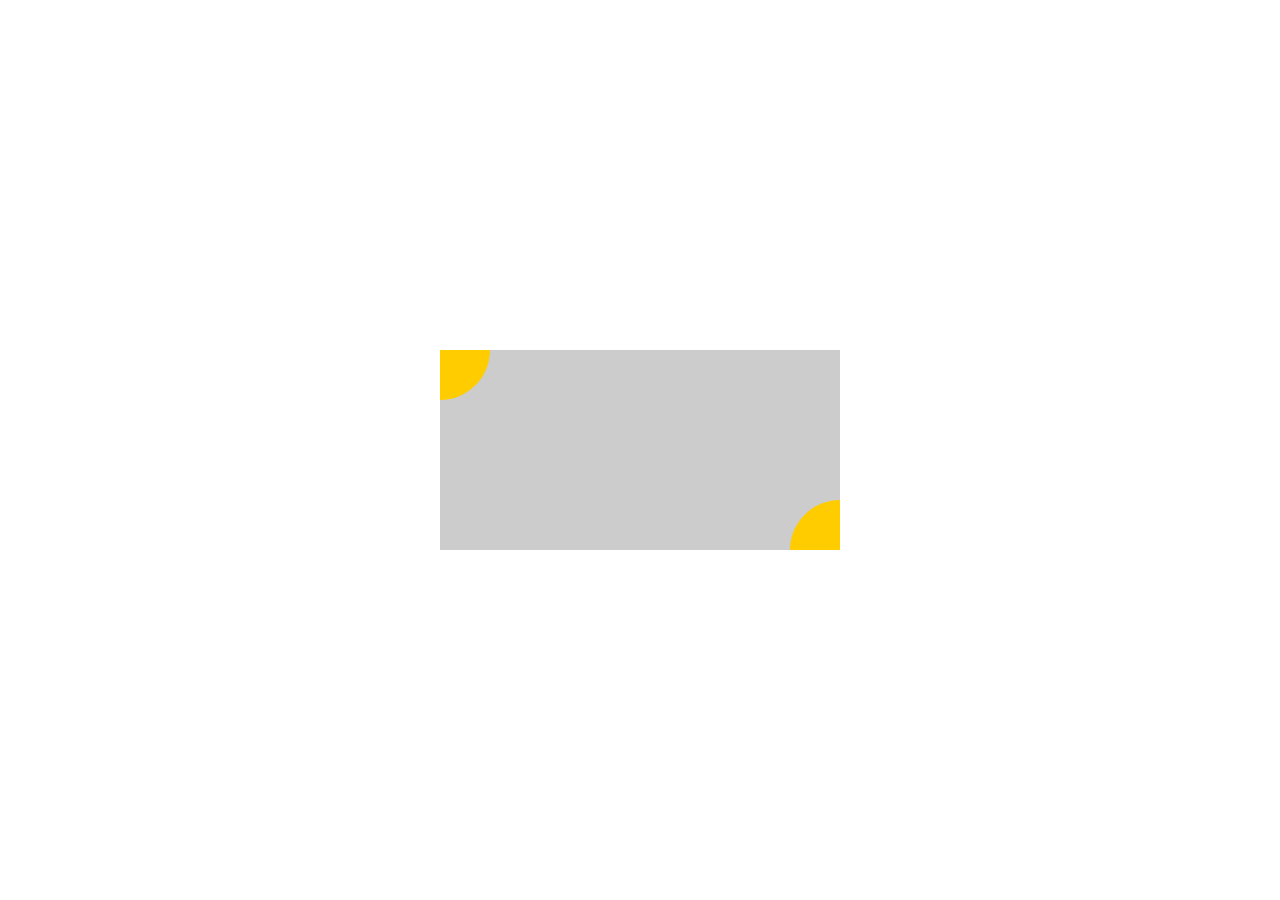
<file: task004/index.html>
<!DOCTYPE html>
<html>

<head>
    <meta charset="utf-8">
    <title>Task004</title>
    <link href="./CSS/task004.css" rel="stylesheet">
</head>

<body>
    <div class="wrap">
        <div class="main"></div>
    </div>
</body>

</html>
</file>
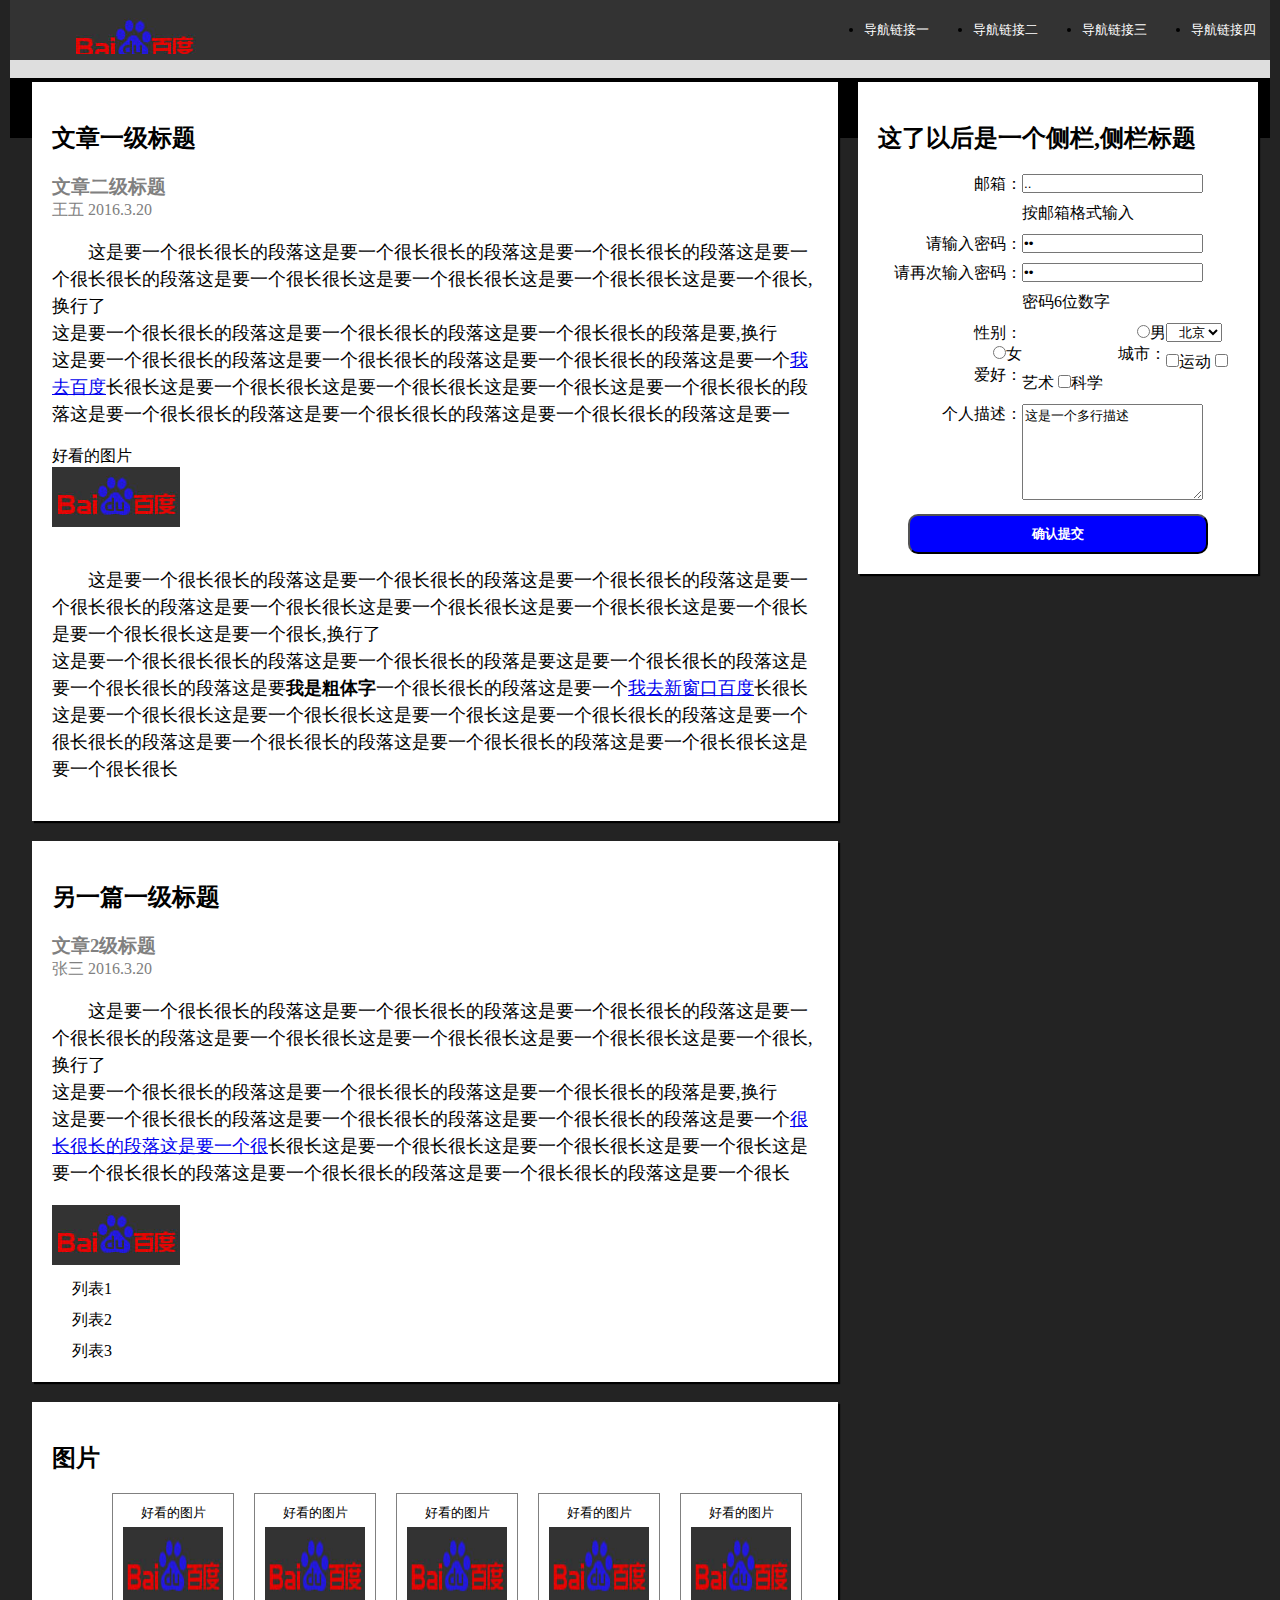
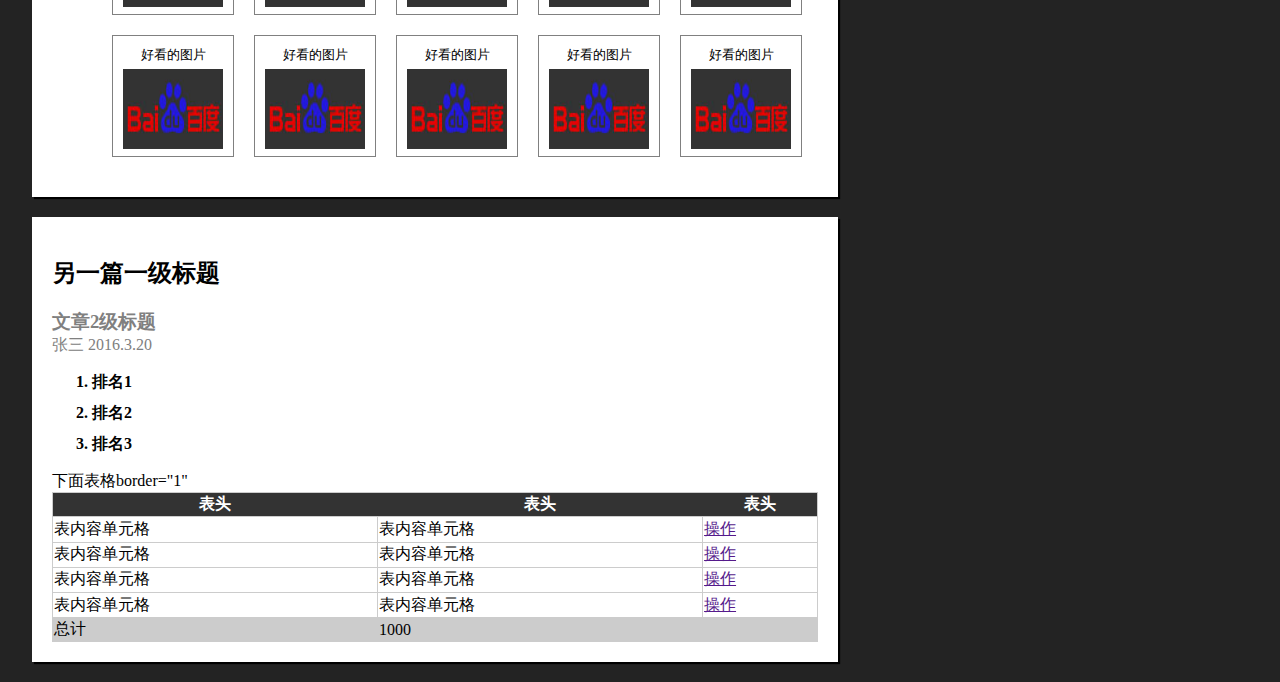
<file: task005/index.html>
<!DOCTYPE html>
<html lang="en">
<head>
    <meta charset="UTF-8">
    <title>demo</title>
    <link href="./css/task005.css" rel="stylesheet" type="text/css"/>
    <style type="text/css">
        /*问题：1代码冗杂2名字规范*/
    </style>
</head>
<body>

<div id="main">
    <!--header-->
    <div class="header">
        <div class="title">
            <h1>网站一级标题</h1>
        </div>
        <ul>
            <li><a href="#">导航链接一</a></li>
            <li><a href="#">导航链接二</a></li>
            <li><a href="#">导航链接三</a></li>
            <li><a href="#">导航链接四</a></li>
        </ul>
    </div>

    <!--content-->
    <div class="content">

        <div class="left">
            <!--con_article1-->
            <div class="con_article1">
                <h2>文章一级标题</h2>
                <h3>文章二级标题</h3>
                <div class="author"><a href="#">王五</a> <span>2016.3.20</span></div>
                <p>这是要一个很长很长的段落这是要一个很长很长的段落这是要一个很长很长的段落这是要一个很长很长的段落这是要一个很长很长这是要一个很长很长这是要一个很长很长这是要一个很长,换行了<br/>这是要一个很长很长的段落这是要一个很长很长的段落这是要一个很长很长的段落是要,换行<br/>这是要一个很长很长的段落这是要一个很长很长的段落这是要一个很长很长的段落这是要一个<a href="http://ife.baidu.com">我去百度</a>长很长这是要一个很长很长这是要一个很长很长这是要一个很长这是要一个很长很长的段落这是要一个很长很长的段落这是要一个很长很长的段落这是要一个很长很长的段落这是要一</p>
                好看的图片<br/><img src="images/baidu_logo.png"/><br/><br/>
                <p>这是要一个很长很长的段落这是要一个很长很长的段落这是要一个很长很长的段落这是要一个很长很长的段落这是要一个很长很长这是要一个很长很长这是要一个很长很长这是要一个很长是要一个很长很长这是要一个很长,换行了<br/>这是要一个很长很长很长的段落这是要一个很长很长的段落是要这是要一个很长很长的段落这是要一个很长很长的段落这是要<strong>我是粗体字</strong>一个很长很长的段落这是要一个<a href="http://ife.baidu.com" target="_blank">我去新窗口百度</a>长很长这是要一个很长很长这是要一个很长很长这是要一个很长这是要一个很长很长的段落这是要一个很长很长的段落这是要一个很长很长的段落这是要一个很长很长的段落这是要一个很长很长这是要一个很长很长</p>
            </div>
            <!--con_article2-->
            <div class="con_article2">
                <h2>另一篇一级标题</h2>
                <h3>文章2级标题</h3>
                <div class="author"><a href="#">张三</a> <span>2016.3.20</span></div>
                <p>这是要一个很长很长的段落这是要一个很长很长的段落这是要一个很长很长的段落这是要一个很长很长的段落这是要一个很长很长这是要一个很长很长这是要一个很长很长这是要一个很长,换行了<br/>这是要一个很长很长的段落这是要一个很长很长的段落这是要一个很长很长的段落是要,换行<br/>这是要一个很长很长的段落这是要一个很长很长的段落这是要一个很长很长的段落这是要一个<a  href="http://ife.baidu.com">很长很长的段落这是要一个很</a>长很长这是要一个很长很长这是要一个很长很长这是要一个很长这是要一个很长很长的段落这是要一个很长很长的段落这是要一个很长很长的段落这是要一个很长</p>
                <img src="images/baidu_logo.png" alt=""/>
                <ul>
                    <li>列表1</li>
                    <li>列表2</li>
                    <li>列表3</li>
                </ul>
            </div>
            <!--con_imgs-->
            <div class="con_imgs">
                <h2>图片</h2>
                <dl>
                    <dt></dt>
                    <dd>好看的图片<br/><img src="images/baidu_logo.png"/><br/><br/></dd>
                    <dd>好看的图片<br/><img src="images/baidu_logo.png"/><br/><br/></dd>
                    <dd>好看的图片<br/><img src="images/baidu_logo.png"/><br/><br/></dd>
                    <dd>好看的图片<br/><img src="images/baidu_logo.png"/><br/><br/></dd>
                    <dd>好看的图片<br/><img src="images/baidu_logo.png"/><br/><br/></dd>
                    <dd>好看的图片<br/><img src="images/baidu_logo.png"/><br/><br/></dd>
                    <dd>好看的图片<br/><img src="images/baidu_logo.png"/><br/><br/></dd>
                    <dd>好看的图片<br/><img src="images/baidu_logo.png"/><br/><br/></dd>
                    <dd>好看的图片<br/><img src="images/baidu_logo.png"/><br/><br/></dd>
                    <dd>好看的图片<br/><img src="images/baidu_logo.png"/><br/><br/></dd>
                </dl>
            </div>
            <!--con_article3-->
            <div class="con_article3">
                <h2>另一篇一级标题</h2>
                <h3>文章2级标题</h3>
                <div class="author"><a href="#">张三</a> <span>2016.3.20</span></div>
                <ol type="1">
                    <li>排名1</li>
                    <li>排名2</li>
                    <li>排名3</li>
                </ol>
                <table summary="a table for something">
                    <caption>下面表格border="1"</caption>
                    <thead>
                    <tr>
                        <th scope="col">表头</th>
                        <th scope="col">表头</th>
                        <th scope="col">表头</th>
                    </tr>
                    </thead>
                    <tbody>
                    <tr>
                        <td>表内容单元格</td>
                        <td>表内容单元格</td>
                        <td><a href="">操作</a></td>
                    </tr>
                    <tr>
                        <td>表内容单元格</td>
                        <td>表内容单元格</td>
                        <td><a href="">操作</a></td>
                    </tr>
                    <tr>
                        <td>表内容单元格</td>
                        <td>表内容单元格</td>
                        <td><a href="">操作</a></td>
                    </tr>
                    <tr>
                        <td>表内容单元格</td>
                        <td>表内容单元格</td>
                        <td><a href="">操作</a></td>
                    </tr>
                    </tbody>
                    <tfoot>
                    <tr>
                        <td>总计</td>
                        <td colspan="2">1000</td>
                    </tr>
                    </tfoot>
                </table>
            </div>
        </div>

        <div class="right">
            <!--con_article4-->
            <div class="con_article4">
                <h2>这了以后是一个侧栏,侧栏标题</h2>
                <form action="" method="post">
                    <div class="form_opts">
                        <label for="email">邮箱：</label>
                        <input type="text" value=".." name="email" id="email"/>
                    </div>
                    <div class="form_tips">按邮箱格式输入</div>
                    <div class="form_opts">
                        <label for="pass1">请输入密码：</label>
                        <input type="password" value=".." name="email" id="pass1"/>
                    </div>
                    <div class="form_opts">
                        <label for="pass2">请再次输入密码：</label>
                        <input type="password" value=".." name="email" id="pass2"/>
                    </div>
                    <div class="form_tips">密码6位数字</div>

                    <div class="form_opts">
                        <label>性别：</label>
                        <label> <input type="radio" name="sex"/>男</label>
                        <label> <input type="radio" name="sex"/>女</label>
                    </div>
                    <div class="form_opts">
                        <label>城市：</label>
                        <select name="city">
                            <label> <option value="c1">北京</option></label>
                            <label> <option value="c2">北京2</option></label>
                            <label> <option value="c3">北京3</option></label>
                        </select>
                    </div>
                    <div class="form_opts">
                        <label>爱好：</label>
                        <input type="checkbox" name="sport"/>运动
                        <input type="checkbox" name="art"/>艺术
                        <input type="checkbox" name="science"/>科学
                    </div>
                    <div class="form_opts">
                        <label>个人描述：</label>
                        <textarea cols="20" rows="6">这是一个多行描述</textarea>
                    </div>
                    <div class="btn">
                        <button type="submit">确认提交</button>
                    </div>
                </form>
            </div>
        </div>

    </div>

    <!--footer-->
    <div class="footer">
        <p>版权所有&copy;</p>
    </div>
</div>
</body>
</html>
</file>
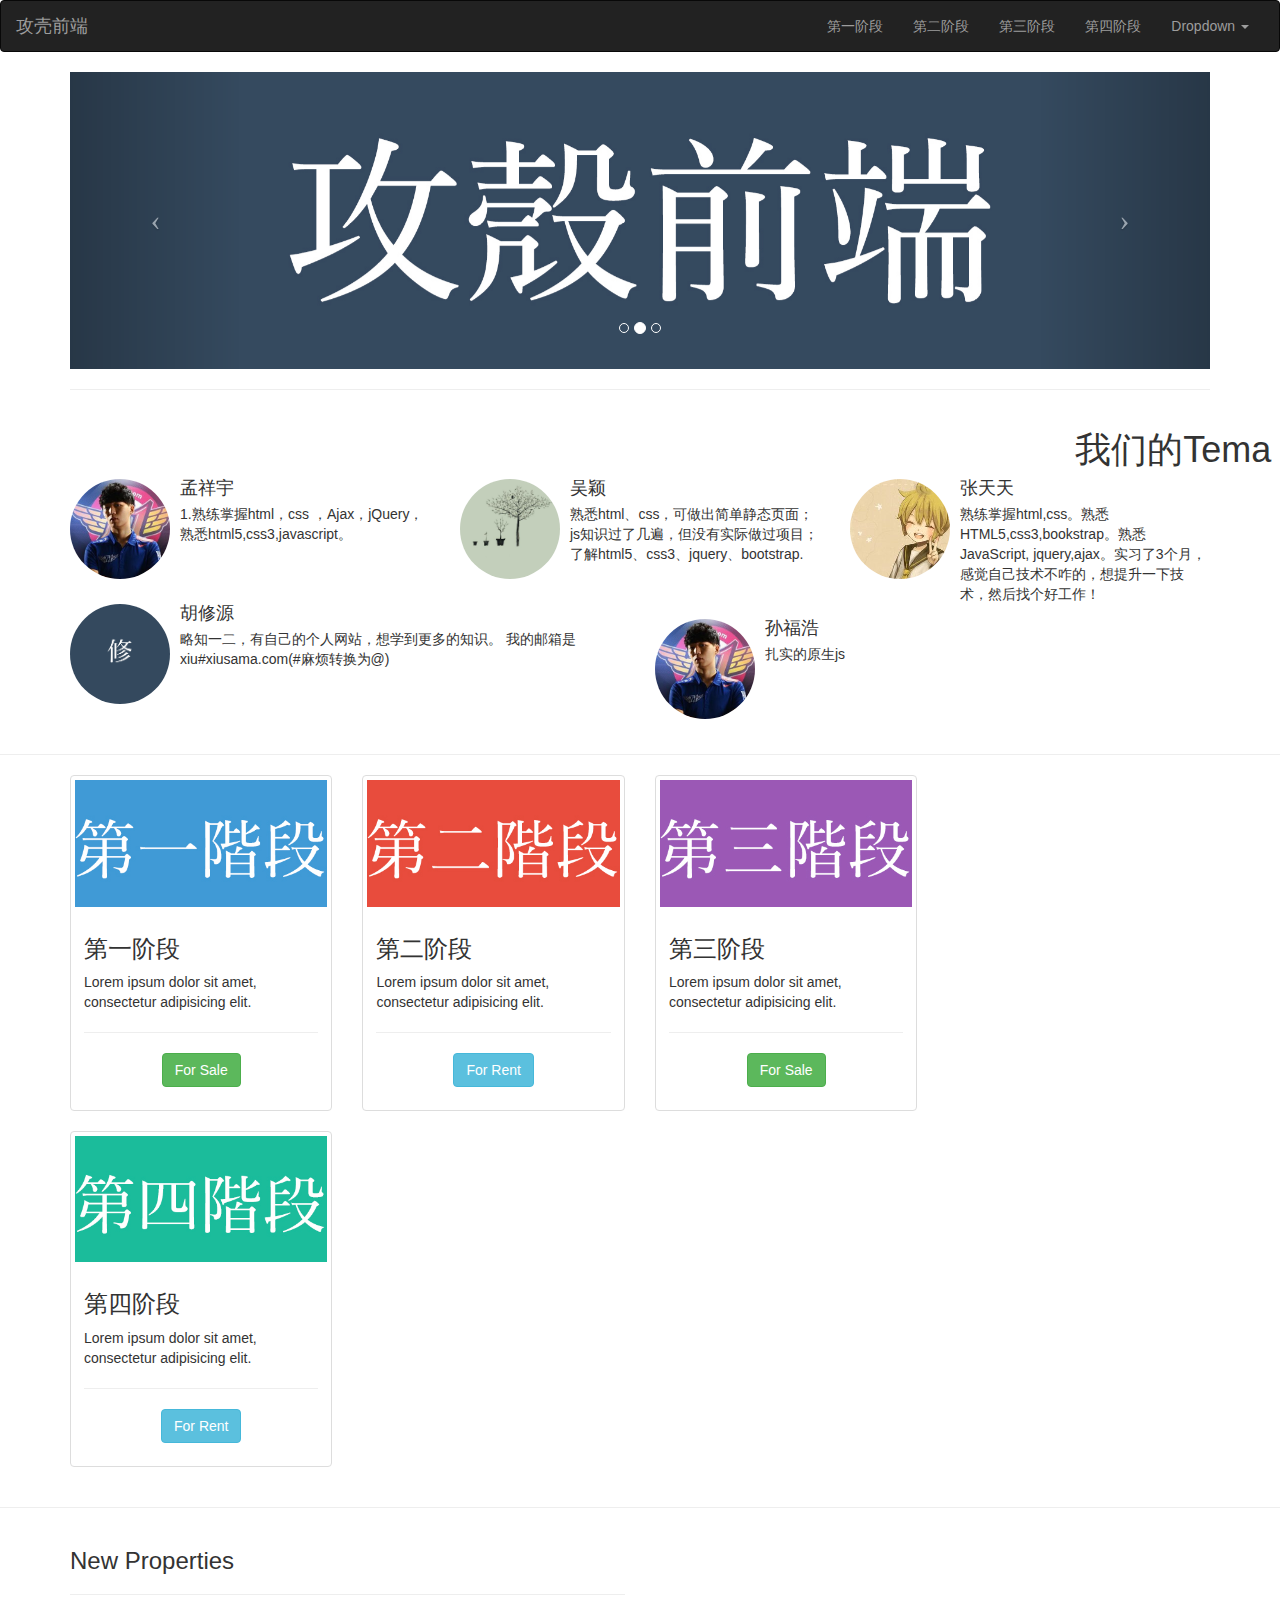
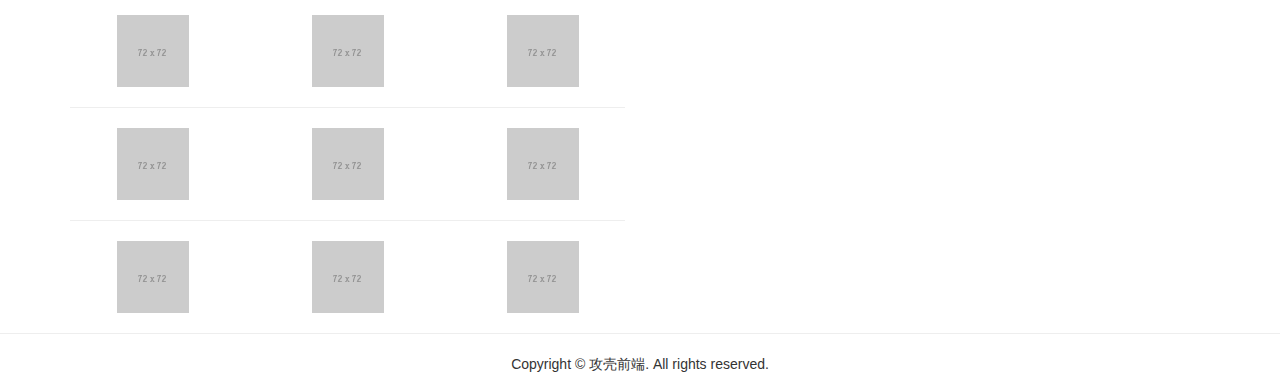
<file: home/Home.html>
<!DOCTYPE html>
<html lang="en">
<head>
<meta charset="utf-8">
<meta http-equiv="X-UA-Compatible" content="IE=edge">
<meta name="viewport" content="width=device-width, initial-scale=1">
<!-- The above 3 meta tags *must* come first in the head; any other head content must come *after* these tags -->
<title>Bootstrap Real Estate Website Template</title>

<!-- Bootstrap -->
<link rel="stylesheet" href="css/bootstrap.css">

<!-- HTML5 shim and Respond.js for IE8 support of HTML5 elements and media queries -->
<!-- WARNING: Respond.js doesn't work if you view the page via file:// -->
<!--[if lt IE 9]>
      <script src="https://oss.maxcdn.com/html5shiv/3.7.2/html5shiv.min.js"></script>
      <script src="https://oss.maxcdn.com/respond/1.4.2/respond.min.js"></script>
    <![endif]-->
</head>
<body>
<nav class="navbar navbar-inverse">
  <div class="container-fluid"> 
    <!-- Brand and toggle get grouped for better mobile display -->
    <div class="navbar-header">
      <button type="button" class="navbar-toggle collapsed" data-toggle="collapse" data-target="#myInverseNavbar2"> <span class="sr-only">Toggle navigation</span> <span class="icon-bar"></span> <span class="icon-bar"></span> <span class="icon-bar"></span> </button>
      <a class="navbar-brand" href="#">攻壳前端</a></div>
    <!-- Collect the nav links, forms, and other content for toggling -->
    <div class="collapse navbar-collapse" id="myInverseNavbar2">
      <ul class="nav navbar-nav navbar-right">
        <li><a href="#">第一阶段</a></li>
        <li><a href="#">第二阶段</a></li>
        <li><a href="#">第三阶段</a></li>
        <li><a href="#">第四阶段</a></li>
        <li class="dropdown"> <a href="#" class="dropdown-toggle" data-toggle="dropdown" role="button" aria-expanded="false">Dropdown <span class="caret"></span></a>
          <ul class="dropdown-menu" role="menu">
            <li><a href="#">Action</a></li>
            <li><a href="#">Another action</a></li>
            <li><a href="#">Something else here</a></li>
            <li class="divider"></li>
            <li><a href="#">Separated link</a></li>
          </ul>
        </li>
      </ul>
    </div>
    <!-- /.navbar-collapse --> 
  </div>
  <!-- /.container-fluid --> 
</nav>
  <div class="container">
    <div class="row">
      <div class="col-xs-12 col-sm-12 col-md-12 col-lg-12 hidden-xs">
        <div id="carousel-299058" class="carousel slide">
          <ol class="carousel-indicators">
            <li data-target="#carousel-299058" data-slide-to="0" class=""> </li>
            <li data-target="#carousel-299058" data-slide-to="1" class="active"> </li>
            <li data-target="#carousel-299058" data-slide-to="2" class=""> </li>
          </ol>
          <div class="carousel-inner">
            <div class="item"> <img class="img-responsive" src="img/gongke.jpg" alt="thumb">            </div>
            <div class="item active"> <img class="img-responsive" src="img/gongke.jpg" alt="thumb">            </div>
            <div class="item"> <img class="img-responsive" src="img/gongke.jpg" alt="thumb">            </div>
          </div>
          <a class="left carousel-control" href="#carousel-299058" data-slide="prev"><span class="icon-prev"></span></a> <a class="right carousel-control" href="#carousel-299058" data-slide="next"><span class="icon-next"></span></a></div>
      </div>
    </div>
    <hr>
  </div>
<section>
  <h1 class="col-md-5 col-md-offset-5">我们的Tema</h1>
  <div class="container">
    <div class="row">
      <div class="col-lg-4 col-md-4 col-sm-6 col-xs-6">
        <div class="media-object-default">
          <div class="media">
            <div class="media-left"> <a href="#"> <img src="img/MXY.jpg" alt="placeholder image" width="100" height="100" class="media-object img-circle"> </a> </div>
            <div class="media-body">
              <h4 class="media-heading">孟祥宇</h4>
1.熟练掌握html，css ，Ajax，jQuery，熟悉html5,css3,javascript。</div>
          </div>
        </div>
      </div>
      <div class="col-lg-4 col-md-4 col-sm-6 col-xs-6">
        <div class="media">
          <div class="media-left"> <a href="#"> <img src="img/WY.jpg" alt="placeholder image" width="100" height="100" class="media-object img-circle"></a></div>
          <div class="media-body">
            <h4 class="media-heading">吴颖</h4>
熟悉html、css，可做出简单静态页面；js知识过了几遍，但没有实际做过项目；了解html5、css3、jquery、bootstrap.</div>
        </div>
      </div>
      <div class="col-lg-4 col-md-4 col-sm-6 hidden-sm hidden-xs">
        <div class="media">
          <div class="media-left"> <a href="#"> <img src="img/ZTT.jpg" alt="placeholder image" width="100" height="100" class="media-object img-circle"></a></div>
          <div class="media-body">
            <h4 class="media-heading">张天天</h4>
熟练掌握html,css。熟悉HTML5,css3,bookstrap。熟悉JavaScript, jquery,ajax。实习了3个月，感觉自己技术不咋的，想提升一下技术，然后找个好工作！</div>
        </div>
      </div>
    </div>
    <div class="row">
<div class="media col-md-6">
  <div class="media-left"> <a href="http://ixiusama.com/"> <img src="img/xiu.JPG" alt="placeholder image" width="100" height="100" class="media-object img-circle"></a></div>
  <div class="media-body">
    <h4 class="media-heading">胡修源</h4>
略知一二，有自己的个人网站，想学到更多的知识。 我的邮箱是 xiu#xiusama.com(#麻烦转换为@)</div>
</div>
<div class="media col-md-6">
  <div class="media-left"> <a href="#"> <img src="img/MXY.jpg" alt="placeholder image" width="100" height="100" class="media-object img-circle"></a></div>
  <div class="media-body">
    <h4 class="media-heading">孙福浩</h4>
    扎实的原生js</div>
</div>
</div>
<div class="row"> </div>
    <div class="media">
      <div class="media-left"> <a href="#"> </a></div>
</div>
</div>
</section>
<hr>
<div class="container">
  <div class="row">
    <div class="col-lg-9 col-md-12">
<div class="row">
        <div class="col-lg-4 col-md-4 col-sm-6 col-xs-6">
          <div class="thumbnail"> <img src="img/first.jpg" alt="Thumbnail Image 1" class="img-responsive">
            <div class="caption">
              <h3>第一阶段</h3>
              <p>Lorem ipsum dolor sit amet, consectetur adipisicing elit.</p>
              <hr>
              <p class="text-center"><a href="#" class="btn btn-success" role="button">For Sale</a></p>
            </div>
          </div>
        </div>
        <div class="col-lg-4 col-md-4 col-sm-6 col-xs-6">
          <div class="thumbnail"> <img src="img/second.jpg" alt="Thumbnail Image 1" class="img-responsive">
            <div class="caption">
              <h3>第二阶段</h3>
              <p>Lorem ipsum dolor sit amet, consectetur adipisicing elit.</p>
              <hr>
              <p class="text-center"><a href="#" class="btn btn-info" role="button">For Rent</a></p>
            </div>
          </div>
        </div>
        <div class="col-lg-4 col-md-4 col-sm-6 hidden-sm hidden-xs">
          <div class="thumbnail"> <img src="img/three.jpg" alt="Thumbnail Image 1" class="img-responsive">
            <div class="caption">
              <h3>第三阶段</h3>
              <p>Lorem ipsum dolor sit amet, consectetur adipisicing elit.</p>
              <hr>
              <p class="text-center"><a href="#" class="btn btn-success" role="button">For Sale</a></p>
            </div>
          </div>
        </div>
      </div>
      <div class="row">
        <div class="col-lg-4 col-sm-6 col-xs-6 col-md-4">
          <div class="thumbnail"> <img src="img/four.jpg" alt="Thumbnail Image 1" class="img-responsive">
            <div class="caption">
              <h3>第四阶段</h3>
              <p>Lorem ipsum dolor sit amet, consectetur adipisicing elit.</p>
              <hr>
              <p class="text-center"><a href="#" class="btn btn-info" role="button">For Rent</a></p>
            </div>
          </div>
        </div>
</div>
    </div>
</div>
</div>
<hr>
<section>
  <div class="container">
    <div class="row">
      <div class="col-lg-6">
        <h3>New Properties</h3>
        <hr>
        <div class="row">
          <div class="col-xs-4 col-sm-4 col-md-4 col-lg-4">
            <div class="text-center"> <img src="img/72X72.gif" alt="Thumbnail Image 1"> </div>
          </div>
          <div class="col-xs-4 col-sm-4 col-md-4 col-lg-4">
            <div class="text-center"> <img src="img/72X72.gif" alt="Thumbnail Image 1"></div>
          </div>
          <div class="col-xs-4 col-sm-4 col-md-4 col-lg-4">
            <div class="text-center"> <img src="img/72X72.gif" alt="Thumbnail Image 1"></div>
          </div>      
        </div>
        <hr>
        <div class="row">
          <div class="col-xs-4 col-sm-4 col-md-4 col-lg-4">
            <div class="text-center"> <img src="img/72X72.gif" alt="Thumbnail Image 1"></div>
          </div>
          <div class="col-xs-4 col-sm-4 col-md-4 col-lg-4">
            <div class="text-center"> <img src="img/72X72.gif" alt="Thumbnail Image 1"></div>
</div>
          <div class="col-xs-4 col-sm-4 col-md-4 col-lg-4">
            <div class="text-center"> <img src="img/72X72.gif" alt="Thumbnail Image 1"></div>
</div>
        </div>
        <hr>
        <div class="row">
          <div class="col-xs-4 col-sm-4 col-md-4 col-lg-4">
            <div class="text-center"> <img src="img/72X72.gif" alt="Thumbnail Image 1"></div>
</div>
          <div class="col-xs-4 col-sm-4 col-md-4 col-lg-4">
            <div class="text-center"> <img src="img/72X72.gif" alt="Thumbnail Image 1"></div>
</div>
          <div class="col-xs-4 col-sm-4 col-md-4 col-lg-4">
            <div class="text-center"> <img src="img/72X72.gif" alt="Thumbnail Image 1"></div>
</div>
        </div>
      </div>
</div>
  </div>
</section>
<hr>
<footer class="text-center">
  <div class="container">
    <div class="row">
      <div class="col-xs-12">
        <p>Copyright © 攻壳前端. All rights reserved.</p>
      </div>
    </div>
  </div>
</footer>
<!-- jQuery (necessary for Bootstrap's JavaScript plugins) --> 
<script src="js/jquery-1.11.2.min.js"></script> 
<!-- Include all compiled plugins (below), or include individual files as needed --> 
<script src="js/bootstrap.min.js"></script>
</body>
</html>
</file>
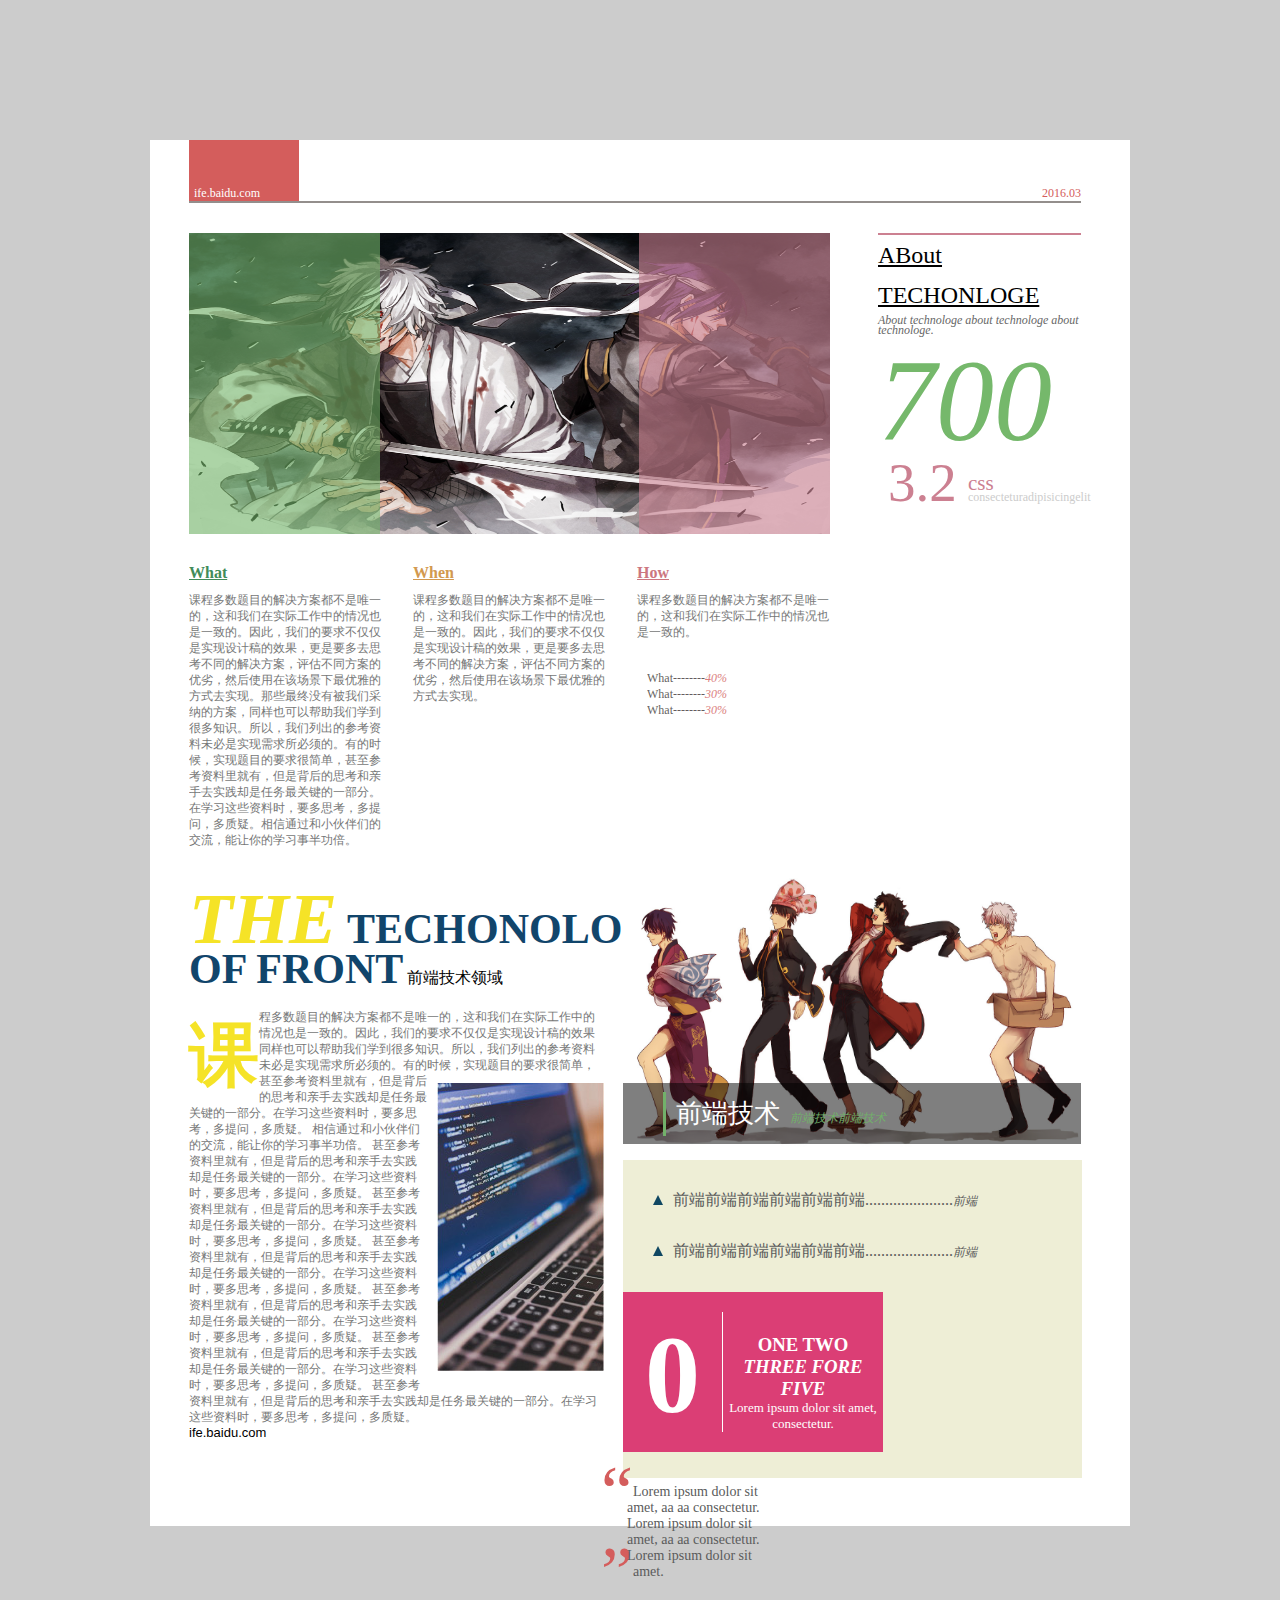
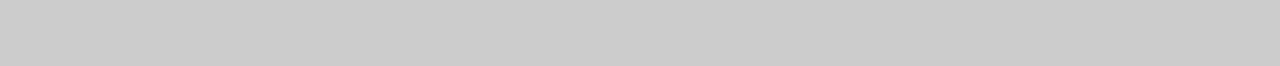
<file: task006/task006.html>
<!DOCTYPE html>
<html lang="en">
<head>
	<meta charset="UTF-8">
	<title>任务六</title>
	<link rel="stylesheet" href="css/task6.css">
</head>
<body>
	<div class='container'>
		<div class='header'>
			<div>
				<span>ife.baidu.com</span>
			</div>
			<p>2016.03</p>
		</div>
		<div class='main clearfix'>
			<div class='banner clearfix'>
				<div class='banner_pic'>
					<img src="img/banner.jpeg" alt="">
					<div class='mask_left'></div>
					<div class='mask_right'></div>
				</div>
				<div class='about'>
					<a>ABout</a>
					<a>TECHONLOGE</a>
					<p>
						<em>About technologe about technologe about technologe.</em>
					</p>
					
					<div>
						<h1><em>700</em></h1>
						<p>
							<span class='s1'>3.2</span>
							<span class='s2'>css</span>
							<span class='s3'>consecteturadipisicingelit</span>
						</p>
					</div>
				</div>
			</div>
			<div class='intro clearfix'>
				<dl>
					<dt>
						<a class='title1' href="">What</a>
					</dt>
					<dd>
						课程多数题目的解决方案都不是唯一的，这和我们在实际工作中的情况也是一致的。因此，我们的要求不仅仅是实现设计稿的效果，更是要多去思考不同的解决方案，评估不同方案的优劣，然后使用在该场景下最优雅的方式去实现。那些最终没有被我们采纳的方案，同样也可以帮助我们学到很多知识。所以，我们列出的参考资料未必是实现需求所必须的。有的时候，实现题目的要求很简单，甚至参考资料里就有，但是背后的思考和亲手去实践却是任务最关键的一部分。在学习这些资料时，要多思考，多提问，多质疑。相信通过和小伙伴们的交流，能让你的学习事半功倍。
					</dd>
				</dl>
				<dl>
					<dt>
						<a class='title2' href="">When</a>
					</dt>
					<dd>
						课程多数题目的解决方案都不是唯一的，这和我们在实际工作中的情况也是一致的。因此，我们的要求不仅仅是实现设计稿的效果，更是要多去思考不同的解决方案，评估不同方案的优劣，然后使用在该场景下最优雅的方式去实现。
					</dd>
				</dl>
				<dl class='dl_right'>
					<dt>
						<a class='title3' href="">How</a>
					</dt>
					<dd>
						课程多数题目的解决方案都不是唯一的，这和我们在实际工作中的情况也是一致的。
						<div>
							<p>What--------<em>40%</em></p>
							<p>What--------<em>30%</em></p>
							<p>What--------<em>30%</em></p>
						</div>
					</dd>
				</dl>
			</div>
			<div class='web clearfix'>
				<div class='tech'>
					<dl>
						<dt>
							<a href=""><span>THE</span>TECHONOLOGE OF FRONT</a>
							 前端技术领域
						<dd>
							<a href="">课</a>
							程多数题目的解决方案都不是唯一的，这和我们在实际工作中的情况也是一致的。因此，我们的要求不仅仅是实现设计稿的效果 同样也可以帮助我们学到很多知识。所以，我们列出的参考资料未必是实现需求所必须的。有的时候，实现题目的要求很简单， 
							<img src="img/computer.jpg" alt="">
							甚至参考资料里就有，但是背后的思考和亲手去实践却是任务最关键的一部分。在学习这些资料时，要多思考，多提问，多质疑。 相信通过和小伙伴们的交流，能让你的学习事半功倍。 甚至参考资料里就有，但是背后的思考和亲手去实践却是任务最关键的一部分。在学习这些资料时，要多思考，多提问，多质疑。 甚至参考资料里就有，但是背后的思考和亲手去实践却是任务最关键的一部分。在学习这些资料时，要多思考，多提问，多质疑。 甚至参考资料里就有，但是背后的思考和亲手去实践却是任务最关键的一部分。在学习这些资料时，要多思考，多提问，多质疑。 甚至参考资料里就有，但是背后的思考和亲手去实践却是任务最关键的一部分。在学习这些资料时，要多思考，多提问，多质疑。 甚至参考资料里就有，但是背后的思考和亲手去实践却是任务最关键的一部分。在学习这些资料时，要多思考，多提问，多质疑。 甚至参考资料里就有，但是背后的思考和亲手去实践却是任务最关键的一部分。在学习这些资料时，要多思考，多提问，多质疑。
						</dd>
					</dl>
				</div>
				<div class='cosplay clearfix'>
					<img src="img/cosplay.jpg" alt="">
					<div class='technology'>
						<p>前端技术<em>前端技术前端技术</em></p>
					</div>
					<div class='news'>
						<ul>
							<li><span></span>前端前端前端前端前端前端......................<em>前端</em></li>
							<li class='li_bottom'><span></span>前端前端前端前端前端前端......................<em>前端</em></li>
						</ul>
						<div class='news_bottom'>
							<div class='study'>
								<div class='zero'>0</div>
								<div class="one">
									<h3>ONE TWO</h3>
									<h3><i>THREE FORE FIVE</i></h3>
									<p>Lorem ipsum dolor sit amet, consectetur.</p>
								</div>
								<div class="news-message"><span>“</span><p>Lorem ipsum dolor sit amet, aa aa consectetur. Lorem ipsum dolor sit amet, aa aa consectetur. Lorem ipsum dolor sit amet.<span>”</span></div>
							</div>
						</div>
					</div>
				</div>
			</div>
			<div class='main_bottom'>
				<span>ife.baidu.com</span>
			</div>
		</div>
	</div>
 </body>
</html>
</file>
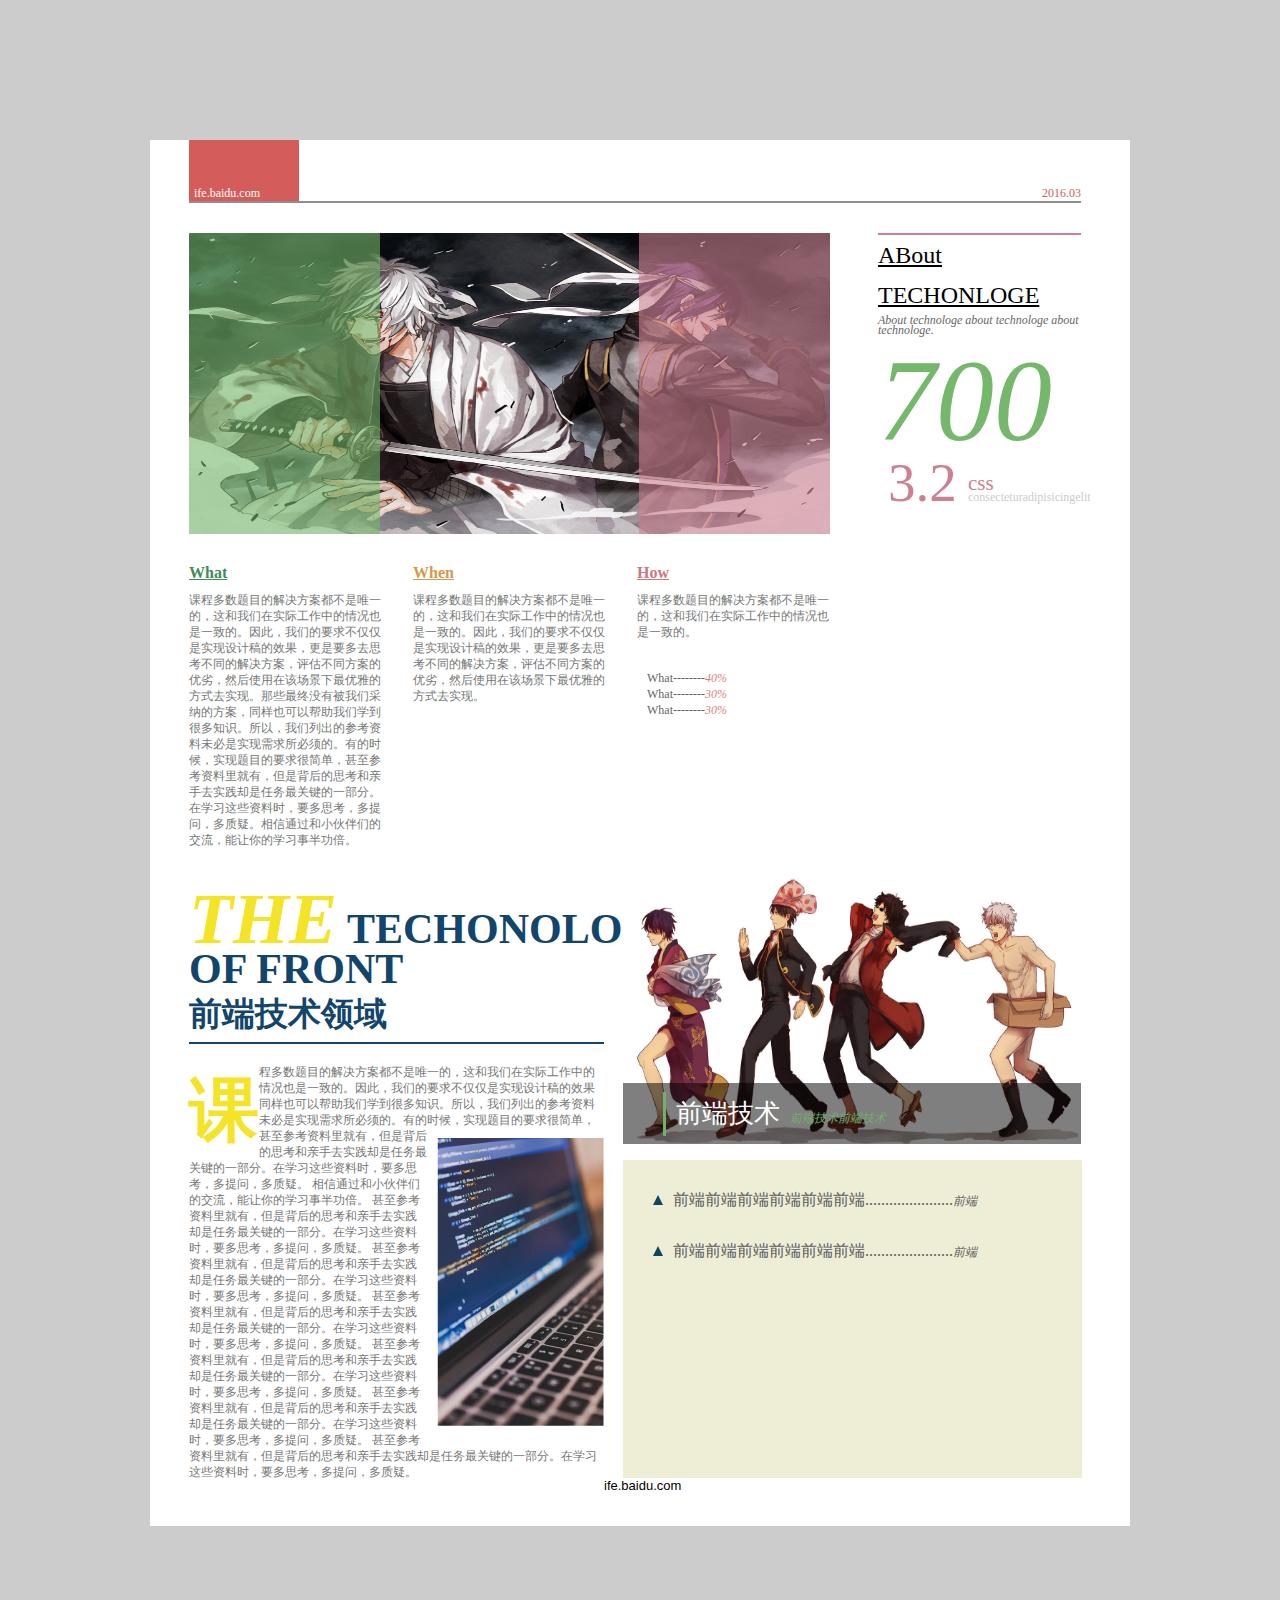
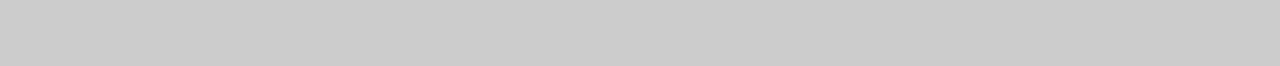
<file: task006/任务六.html>
<!DOCTYPE html>
<html lang="en">
<head>
	<meta charset="UTF-8">
	<title>任务六</title>
	<link rel="stylesheet" href="css/task6.css">
</head>
<body>
	<div class='container'>
		<div class='header'>
			<div>
				<span>ife.baidu.com</span>
			</div>
			<p>2016.03</p>
		</div>
		<div class='main clearfix'>
			<div class='banner clearfix'>
				<div class='banner_pic'>
					<img src="img/banner.jpeg" alt="">
					<div class='mask_left'></div>
					<div class='mask_right'></div>
				</div>
				<div class='about'>
					<a>ABout</a>
					<a>TECHONLOGE</a>
					<p>
						<em>About technologe about technologe about technologe.</em>
					</p>
					
					<div>
						<h1><em>700</em></h1>
						<p>
							<span class='s1'>3.2</span>
							<span class='s2'>css</span>
							<span class='s3'>consecteturadipisicingelit</span>
						</p>
					</div>
				</div>
			</div>
			<div class='intro clearfix'>
				<dl>
					<dt>
						<a class='title1' href="">What</a>
					</dt>
					<dd>
						课程多数题目的解决方案都不是唯一的，这和我们在实际工作中的情况也是一致的。因此，我们的要求不仅仅是实现设计稿的效果，更是要多去思考不同的解决方案，评估不同方案的优劣，然后使用在该场景下最优雅的方式去实现。那些最终没有被我们采纳的方案，同样也可以帮助我们学到很多知识。所以，我们列出的参考资料未必是实现需求所必须的。有的时候，实现题目的要求很简单，甚至参考资料里就有，但是背后的思考和亲手去实践却是任务最关键的一部分。在学习这些资料时，要多思考，多提问，多质疑。相信通过和小伙伴们的交流，能让你的学习事半功倍。
					</dd>
				</dl>
				<dl>
					<dt>
						<a class='title2' href="">When</a>
					</dt>
					<dd>
						课程多数题目的解决方案都不是唯一的，这和我们在实际工作中的情况也是一致的。因此，我们的要求不仅仅是实现设计稿的效果，更是要多去思考不同的解决方案，评估不同方案的优劣，然后使用在该场景下最优雅的方式去实现。
					</dd>
				</dl>
				<dl class='dl_right'>
					<dt>
						<a class='title3' href="">How</a>
					</dt>
					<dd>
						课程多数题目的解决方案都不是唯一的，这和我们在实际工作中的情况也是一致的。
						<div>
							<p>What--------<em>40%</em></p>
							<p>What--------<em>30%</em></p>
							<p>What--------<em>30%</em></p>
						</div>
					</dd>
				</dl>
			</div>
			<div class='web clearfix'>
				<div class='tech'>
					<dl>
						<dt>
							<a href=""><span>THE</span>TECHONOLOGE OF FRONT</a>
							<p>前端技术领域</p>
						</dt>
						<dd>
							<a href="">课</a>
							程多数题目的解决方案都不是唯一的，这和我们在实际工作中的情况也是一致的。因此，我们的要求不仅仅是实现设计稿的效果 同样也可以帮助我们学到很多知识。所以，我们列出的参考资料未必是实现需求所必须的。有的时候，实现题目的要求很简单， 
							<img src="img/computer.jpg" alt="">
							甚至参考资料里就有，但是背后的思考和亲手去实践却是任务最关键的一部分。在学习这些资料时，要多思考，多提问，多质疑。 相信通过和小伙伴们的交流，能让你的学习事半功倍。 甚至参考资料里就有，但是背后的思考和亲手去实践却是任务最关键的一部分。在学习这些资料时，要多思考，多提问，多质疑。 甚至参考资料里就有，但是背后的思考和亲手去实践却是任务最关键的一部分。在学习这些资料时，要多思考，多提问，多质疑。 甚至参考资料里就有，但是背后的思考和亲手去实践却是任务最关键的一部分。在学习这些资料时，要多思考，多提问，多质疑。 甚至参考资料里就有，但是背后的思考和亲手去实践却是任务最关键的一部分。在学习这些资料时，要多思考，多提问，多质疑。 甚至参考资料里就有，但是背后的思考和亲手去实践却是任务最关键的一部分。在学习这些资料时，要多思考，多提问，多质疑。 甚至参考资料里就有，但是背后的思考和亲手去实践却是任务最关键的一部分。在学习这些资料时，要多思考，多提问，多质疑。
						</dd>
					</dl>
				</div>
				<div class='cosplay clearfix'>
					<img src="img/cosplay.jpg" alt="">
					<div class='technology'>
						<p>前端技术<em>前端技术前端技术</em></p>
					</div>
					<div class='news'>
						<ul>
							<li><span></span>前端前端前端前端前端前端......................<em>前端</em></li>
							<li class='li_bottom'><span></span>前端前端前端前端前端前端......................<em>前端</em></li>
						</ul>
						<!-- <div class='news_bottom'>
							<div class='study'>
								<div class='zero'></div>
								<h3>ONE TWO THREE FORE FIVE</h3>
								<p>Lorem ipsum dolor sit amet, consectetur.</p>
							</div>
							<p>Lorem ipsum dolor sit amet, aa aa consectetur. Lorem ipsum dolor sit amet, aa aa consectetur. Lorem ipsum dolor sit amet</p>
						</div> -->
					</div>
				</div>
			</div>
			<div class='main_bottom'>
				<span>ife.baidu.com</span>
			</div>
		</div>
	</div>
</body>
</html>
</file>
<file: task004/CSS/task004.css>
@charset 'UTF-8';

.wrap {
    width: 100%;
    height: 100%;
}
.main {
    position: absolute;
    top: 50%;
    left: 50%;
    overflow: hidden;
    width: 400px;
    height: 200px;
    transform: translateX(-50%) translateY(-50%);
    text-align: center;
    background: #ccc;
    /* margin-top: -100px; */
    /* margin-left: -200px; */
}
.main:before {
    position: absolute;
    top: -50px;
    left: -50px;
    display: block;
    width: 100px;
    height: 100px;
    content: '';/* 此属性至关重要 */
    border-radius: 50%;
    background: #fc0;
}
.main:after {
    position: absolute;
    right: -50px;
    bottom: -50px;
    display: block;
    width: 100px;
    height: 100px;
    content: '';/* 此属性至关重要 */
    border-radius: 50%;
    background: #fc0;
}
</file>
<file: task005/css/task005.css>
body, ul, li, div, a, dl, dd, dt, img, input, label, h3 {
    padding: 0;
    margin: 0;
}
body {
    background-color: #232323;
    color: #000000;
}
#main {
    width: 1260px;
    background-color: #DEDEDE;
    margin: 0 auto;
}
p {
    text-indent: 2em;
    line-height: 1.5em;
    font-size: 18px;
}
/*header*/
.header, .footer {
    width:100%;
    height: 60px;
    background-color: #333;
    font-size: 13px;
}
.header .title {
    float: left;
    width: 130px;
    height: 44px;
    text-indent: -9999px;
    background: url(../images/baidu_logo.png) no-repeat;
    margin: 10px 60px;
}
.header ul {
    float: right;
}
.header ul li {
    width: 79px;
    height: 60px;
    line-height: 60px;
    float: left;
    margin-left: 30px;
}
.header ul li a {
    text-decoration: none;
    color: #fff;
}
.header ul li:hover a {
    color: #938F90;
}
/*content*/
.content {
    margin: 22px;
    position: absolute;
}

.left{
    float: left;
    width: auto;
    margin-right: 420px;
}
.right{
    position: relative;
    width: 400px;
    float: right;
    margin-left: -400px;
}


.con_article1, .con_article2, .con_article3, .con_article4, .con_imgs {
    overflow: auto;

    padding: 20px;
    box-shadow: 2px 2px 1px black;
    margin-bottom: 20px;
    background-color: #FFFFFF;
}
.content .author, .content h3 {
    color: gray;
}
.con_article1 .author a, .con_article2 .author a,.con_article3 .author a {
    text-decoration: none;
    color: gray;
}
/*.con_article2*/
.con_article2 ul {
    margin-left: 20px;
}
.con_article2 ul li {
    list-style-type: none;
    margin-top: 10px;
}
/*.con_imgs*/
.con_imgs dl {
    margin-left: 40px;
    font-size: 13px;
}
.con_imgs img {
    width: 100px;
    height: 80px;
    margin-top: 5px;
}
.con_imgs dd {
    /*ͼƬ����*/
    float: left;
    margin-left: 20px;

    width: 100px;
    height: 100px;
    padding: 10px;
    text-align: center;
    border: 1px solid gray;
    margin-bottom: 20px;
}
/*.con_article3*/
.con_article3 ol li {
    font-weight: bold;
    margin-bottom: 10px;
}
.con_article3 table caption {
    text-align: left;
}
table,tr,td {
    border: 1px solid #CCCCCC;
    border-collapse: collapse;
}
.con_article3 table {
    /*�������Ӧ*/
    width: 100%;
    height: 150px;
}
.con_article3 table thead {
    background-color: #333333;
    color: #fff;
}
.con_article3 table tfoot {
    background-color: #ccc;
}
/*.con_siderbar*/
.con_article4 div.form_opts {
    margin-bottom: 10px;
}
.con_article4 label {
    float: left;
    width: 40%;
    text-align: right;
}
.con_article4 div.form_tips {
    margin-left: 40%;
    margin-bottom: 10px;
}
div.btn {
    text-align: center;
}
button {
    width: 300px;
    height: 40px;
    color: #fff;
    font-weight: bold;
    border-radius: 10px;
    background-color: blue;
}

/*�������*/
.content:after{
    content: "";
    visibility: hidden;
    display: block;
    font-size: 0;
    line-height: 0;
    clear: both;
}
/*footer ok*/
.footer {
    text-align: center;
    font-weight: bold;
    color: #E4FFDA;
    background-color: #000000;
}
.footer p {
    line-height: 60px;
}
</file>
<file: task006/css/task6.css>
* {
    margin: 0;
    padding: 0;
    box-sizing: border-box;
}

ul, li, dt, dt, dd, img, span, strong, a, p {
    list-style: none;
    text-decoration: none;
}

body {
    background: #ccc;
}

.clearfix:before {
    display: block;
    content: '';
    height: 0;
    zoom: 1;
    clear: both;
}

/*清除浮动*/
.clearfix:after {
    content: " ";
    display: table;
}

.container {
    width: 980px;
    height: 1386px;
    padding: 0 39px;
    margin: 140px auto;
    background: #ffffff;
}

.header {
    position: relative;
    width: 892px;
    border-bottom: 2px solid #938e8c;
    font-size: 12px;
    font-family: '黑体';
}

.header div {
    position: relative;
    width: 110px;
    height: 61px;
    background: #d45d5c;
}

.header div span {
    position: absolute;
    bottom: 0;
    left: 0;
    padding-left: 5px;
    color: #ffffff;
}

.header p {
    display: inline-block;
    position: absolute;
    bottom: 0;
    right: 0;
    color: #d45d5c;
}

.main {
    margin-top: 30px;
}

.main .banner {
    width: 892px;
}

.main .banner .banner_pic {
    position: relative;
    float: left;
    width: 641px;
    height: 301px;
}

.main .banner .banner_pic img {
    position: absolute;
    width: 641px;
    height: 301px;
}

.main .banner .banner_pic .mask_left, .main .banner .banner_pic .mask_right {
    position: absolute;
    width: 191px;
    height: 301px;
    opacity: 0.6;
    filter: alpha(opacity:60);
}

.main .banner .banner_pic .mask_left {
    left: 0;
    background: #75b86b;
}

.main .banner .banner_pic .mask_right {
    right: 0;
    background: #cc8091;
}

.main .banner .about {
    float: right;
    width: 203px;
    border-top: 2px solid #cc8091;
}

.main .banner .about a {
    font: 24px/40px '微软雅黑';
    text-decoration: underline;
    color: #000;
}

.main .banner .about p {
    font: 12px/10px '楷体';
    color: #676767;
}

.main .banner .about div h1 {
    color: #75b86b;
    font: 116px '微软雅黑';
}

.main .banner .about div p {
    position: relative;
    padding-top: 10px;
    margin-left: 10px;
}

.main .banner .about div p span {
    position: absolute;
    color: #cc8091;
    font-family: '微软雅黑'
}

.main .banner .about div p .s1 {
    left: 0;
    font-size: 55px;
}

.main .banner .about div p .s2 {
    left: 80px;
    font-size: 21px;
}

.main .banner .about div p .s3 {
    left: 80px;
    top: 24px;
    font-size: 12px;
    color: #ccc;
}

.main .intro {
    overflow: hidden;
    width: 642px;
    padding-top: 30px;
    clear: both;
}

.main .intro dl {
    margin-right: 30px;
    width: 194px;
    float: left;
}

.main .intro dl dt a {
    font: bold 16px '微软雅黑';
    text-decoration: underline;
}

.main .intro dl dt .title1 {
    color: #418c59;
}

.main .intro dl dt .title2 {
    color: #d2994f;
}

.main .intro dl dt .title3 {
    color: #cc7680;
}

.main .intro dl dd {
    padding-top: 10px;
    font: 12px/16px '宋体';
    color: #767777;
}

.main .intro .dl_right {
    margin-right: 0;
}

.main .intro .dl_right div {
    padding: 30px 0 0 10px;
    font: 12px/16px '微软雅黑';
    color: #cd4a48;
    opacity: 0.7;
    filter: alpha(opacity:70);
}

.main .intro .dl_right div p {
    color: #231815;
}

.main .intro .dl_right div em {
    color: #cd4a48;
}

.main .web {
    width: 892px;
    margin-top: 30px;
}

.main .web .tech {
    float: left;
    width: 415px;
}

.main .web .tech dl dt a {
    font: bold 42px/16px '黑体';
    color: #11456b;
}

.main .web .tech dl dt a span {
    font: bold oblique 72px '黑体';
    color: #f5e327;
    padding-right: 10px;
}

.main .web .tech dl dt p {
    padding: 5px 0;
    font: bold 33px '黑体';
    color: #11456b;
    border-bottom: 2px solid #11456b;
}

.main .web .tech dl dd {
    padding-top: 10px;
    margin-top: 10px;
    font: 12px/16px '宋体';
    color: #767777;
}

.main .web .tech dl dd a {
    font: bold 70px '黑体';
    color: #f5e327;
    float: left;
}

.main .web .tech dl dd img {
    display: inline-block;
    float: right;
    padding: 10px 0 10px 10px;
}

.main .web .cosplay {
    position: relative;
    float: right;
    width: 458px;
    height: 600px;
}

.main .web .cosplay img {
    position: absolute;
    top: 0;
    left: 0;
    width: 458px;
    height: 275px;
}

.main .web .cosplay .technology {
    display: flex;
    align-items: center;
    position: absolute;
    top: 205px;
    width: 458px;
    height: 61px;
    padding-left: 40px;
    background: rgba(0, 0, 0, 0.5)
}

.main .web .cosplay .technology p {
    display: inline-block;
    padding-left: 10px;
    height: 44px;
    font: 26px/44px '微软雅黑';
    color: #ffffff;
    border-left: 3px solid #72b16a;
}

.main .web .cosplay .technology p em {
    display: inline-block;
    padding-left: 10px;
    font: oblique 12px '微软雅黑';
    color: #72b16a;
}

.main .web .cosplay .news {
    position: absolute;
    bottom: 0;
    width: 459px;
    height: 318px;
    background: #eeeed6;
}

.main .web .cosplay .news ul {
    margin: 30px 0 0 30px;
    text-align: left;
    font-size: 16px/20px;
    color: #5a5b5b;
}

.main .web .cosplay .news ul li {
    margin-bottom: 30px;
}

.main .web .cosplay .news ul li .li_bottom {
    margin-bottom: 0;
}

.main .web .cosplay .news ul li span {
    display: inline-block;
    width: 0;
    height: 0;
    margin-right: 10px;
    border-left: 5px solid transparent;
    border-right: 5px solid transparent;
    border-bottom: 10px solid #0f4762;
}

.main .web .cosplay .news ul li em {
    font-size: 12px;
}

.news_bottom {
    width: 260px;
    height: 160px;
    float: left;
    box-sizing: border-box;
    background-color: #db3e75;
}

.zero {
    float: left;
    width: 100px;
    font-size: 110px;
    height: 120px;
    font-weight: 900;
    color: #fff;
    border-right: 1px solid #fff;
    text-align: center;
    box-sizing: border-box;
    margin-top: 20px;
}

.one {
    float: left;
    color: #fff;
    width: 160px;
    text-align: center;
    margin-top: 42px;
    height: 120px;
}

.one p {
    color: #fff;
    font-size: small;
    font-family: "微软雅黑";
    float: left

}

.news-message {
    width: 160px;
    height: 200px;
    clear: both;
    float: left;
    box-sizing: border-box;
    font-size: 14px;
    color: #5a5b5b;
    font-family: "宋体";
    line-height: 16px;
    padding: 30px 4px 0 4px;
}

.news-message span:nth-child(1) {
    font-size: 72px;
    font-family: "黑体";
    color: #d45d5c;
    float: left;
    margin-left: -26px;
    margin-bottom: -10px;
}

.news-messagee span:nth-child(2) {
    font-size: 72px;
    font-family: "黑体";
    color: #d45d5c;
    float: right;
    margin-top: 30px;
}
.main_bottom{font-family: 'Arial', 'Microsoft YaHei', '黑体', sans-serif;font-size: small;}
</file>
